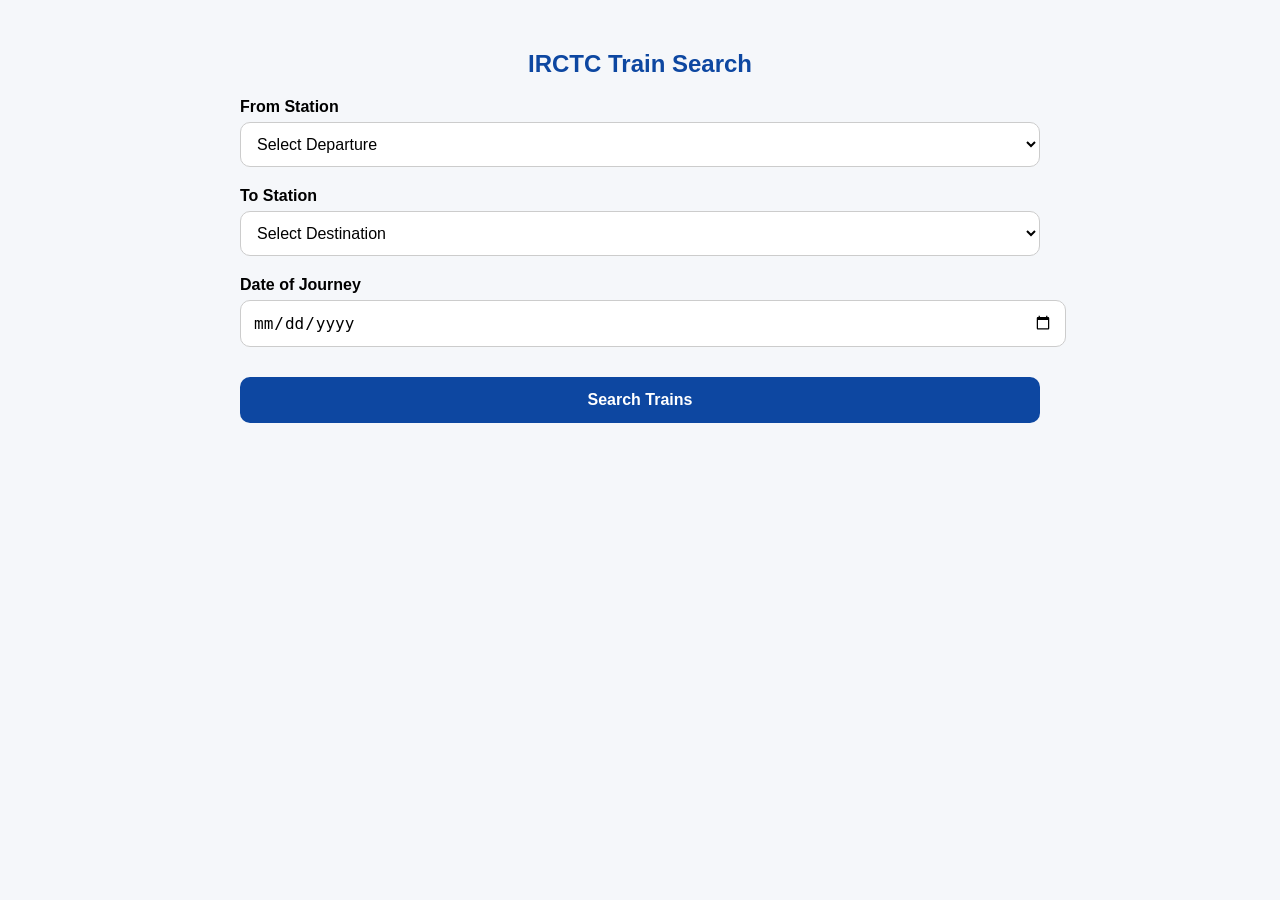
<file: index.html>
<!DOCTYPE html>
<html lang="en">
<head>
  <meta charset="UTF-8">
  <title>Train Search IRCTC Style</title>
  <meta name="viewport" content="width=device-width, initial-scale=1.0">
  <style>
    body {
      font-family: 'Segoe UI', sans-serif;
      margin: 0;
      padding: 30px;
      background-color: #f5f7fa;
    }

    .container {
      max-width: 800px;
      margin: auto;
    }

    h2 {
      text-align: center;
      color: #0d47a1;
    }

    .form-group {
      margin-bottom: 20px;
    }

    label {
      font-weight: 600;
    }

    select, input[type="date"] {
      width: 100%;
      padding: 12px;
      border-radius: 10px;
      border: 1px solid #ccc;
      font-size: 16px;
      background-color: #fff;
      margin-top: 6px;
    }

    button {
      background: #0d47a1;
      color: white;
      font-weight: bold;
      padding: 14px;
      border: none;
      border-radius: 10px;
      width: 100%;
      font-size: 16px;
      cursor: pointer;
      margin-top: 10px;
    }

    .train-card {
      background: #fff;
      margin-top: 20px;
      padding: 16px;
      border-radius: 12px;
      box-shadow: 0 4px 12px rgba(0,0,0,0.08);
      transition: 0.3s ease;
    }

    .train-header {
      display: flex;
      justify-content: space-between;
      align-items: center;
      cursor: pointer;
    }

    .train-header h3 {
      margin: 0;
      font-size: 18px;
      color: #0d47a1;
    }

    .train-header span {
      color: #444;
      font-size: 15px;
    }

    .class-tabs {
      margin-top: 12px;
      display: flex;
      gap: 10px;
      flex-wrap: wrap;
    }

    .class-tab {
      background: #e3f2fd;
      padding: 10px 16px;
      border-radius: 8px;
      cursor: pointer;
      font-weight: 600;
      color: #1565c0;
      transition: background 0.2s ease;
    }

    .class-tab:hover {
      background: #bbdefb;
    }

    .availability {
      margin-top: 10px;
      padding: 12px;
      border-radius: 10px;
      font-weight: 600;
      font-size: 15px;
    }

    .available {
      background-color: #e8f5e9;
      color: #2e7d32;
    }

    .wl {
      background-color: #fff3e0;
      color: #ef6c00;
    }

    .not-available {
      background-color: #ffebee;
      color: #c62828;
    }
  </style>
</head>
<body>
  <div class="container">
    <h2>IRCTC Train Search</h2>

    <div class="form-group">
      <label>From Station</label>
      <select id="from">
        <option value="">Select Departure</option>
        <option value="NDLS">New Delhi (NDLS)</option>
        <option value="BSB">Varanasi (BSB)</option>
        <option value="LKO">Lucknow (LKO)</option>
        <option value="MUM">Mumbai (CSTM)</option>
      </select>
    </div>

    <div class="form-group">
      <label>To Station</label>
      <select id="to">
        <option value="">Select Destination</option>
        <option value="NDLS">New Delhi (NDLS)</option>
        <option value="BSB">Varanasi (BSB)</option>
        <option value="LKO">Lucknow (LKO)</option>
        <option value="MUM">Mumbai (CSTM)</option>
      </select>
    </div>

    <div class="form-group">
      <label>Date of Journey</label>
      <input type="date" id="date">
    </div>

    <button onclick="searchTrains()">Search Trains</button>

    <div id="results"></div>
  </div>
<!-- Same like earlier but with minor update in the script -->

<script>
  const trainData = [
    {
      name: "Shiv Ganga Express",
      number: "12560",
      from: "NDLS",
      to: "BSB",
      departure: "18:55",
      classes: {
        Sleeper: { availability: "Available 22", status: "available", price: 500 },
        "3AC": { availability: "RAC 10", status: "wl", price: 1200 },
        "2AC": { availability: "WL 8", status: "wl", price: 1800 }
      }
    },
    {
      name: "Lucknow Mail",
      number: "12230",
      from: "NDLS",
      to: "LKO",
      departure: "22:10",
      classes: {
        Sleeper: { availability: "Not Available", status: "not-available", price: 450 },
        "3AC": { availability: "Available 12", status: "available", price: 1100 },
        "2AC": { availability: "WL 4", status: "wl", price: 1750 }
      }
    }
  ];
  
  function searchTrains() {
    const from = document.getElementById('from').value;
    const to = document.getElementById('to').value;
    const date = document.getElementById('date').value;
    const results = document.getElementById('results');
    results.innerHTML = '';
  
    if (!from || !to || !date) {
      alert("Please fill all fields");
      return;
    }
  
    const filtered = trainData.filter(t => t.from === from && t.to === to);
  
    if (filtered.length === 0) {
      results.innerHTML = "<p>No trains found for selected route.</p>";
      return;
    }
  
    filtered.forEach((train, i) => {
      const trainCard = document.createElement('div');
      trainCard.className = 'train-card';
  
      const header = document.createElement('div');
      header.className = 'train-header';
      header.innerHTML = `<h3>${train.name} (${train.number})</h3><span>Dep: ${train.departure}</span>`;
      trainCard.appendChild(header);
  
      const classTabs = document.createElement('div');
      classTabs.className = 'class-tabs';
  
      Object.entries(train.classes).forEach(([cls, data]) => {
        const tab = document.createElement('div');
        tab.className = 'class-tab';
        tab.innerHTML = `${cls}<br>₹${data.price}`;
        tab.onclick = () => {
          // Save selection temporarily and redirect to booking page
          const bookingDetails = {
            trainName: train.name,
            trainNumber: train.number,
            className: cls,
            price: data.price,
            availability: data.availability,
            date: date,
            from: from,
            to: to
          };
          localStorage.setItem('bookingDetails', JSON.stringify(bookingDetails));
          window.location.href = 'booking.html';
        };
        classTabs.appendChild(tab);
      });
  
      trainCard.appendChild(classTabs);
      results.appendChild(trainCard);
    });
  }
  </script>
  
</body>
</html>
</file>
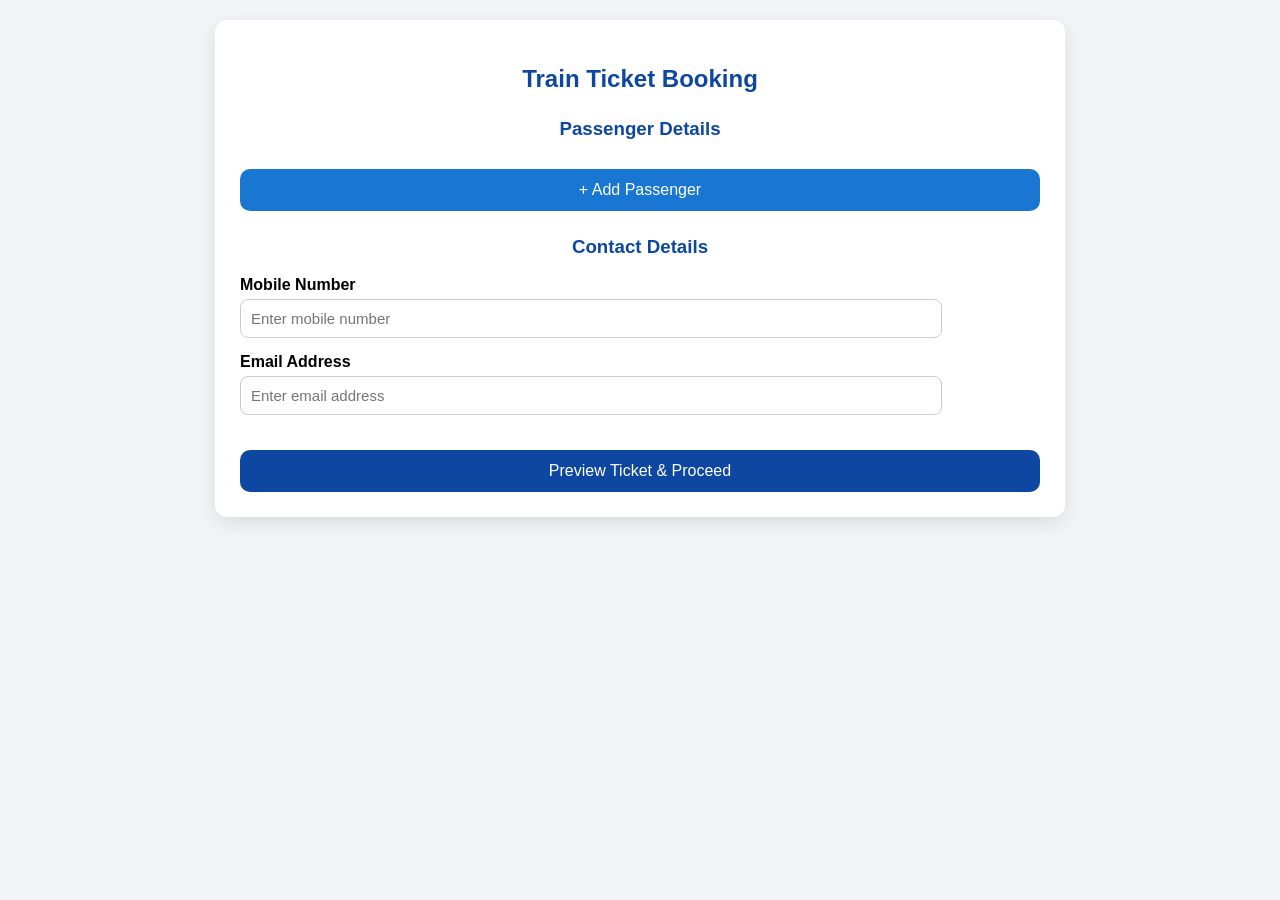
<file: booking.html>
<!DOCTYPE html>
<html lang="en">
<head>
  <meta charset="UTF-8" />
  <meta name="viewport" content="width=device-width, initial-scale=1.0"/>
  <title>Train Booking</title>
  <style>
    body {
      font-family: 'Segoe UI', sans-serif;
      background: #f2f4f8;
      margin: 0;
      padding: 20px;
    }
    .container {
      max-width: 800px;
      margin: auto;
      background: #fff;
      padding: 25px;
      border-radius: 12px;
      box-shadow: 0 6px 20px rgba(0, 0, 0, 0.1);
    }
    h2, h3 {
      text-align: center;
      color: #0d47a1;
    }
    .form-section {
      margin-bottom: 25px;
    }
    .form-group {
      margin-bottom: 15px;
    }
    label {
      font-weight: 600;
      display: block;
      margin-bottom: 5px;
    }
    input, select {
      width: 85%;
      padding: 10px;
      border-radius: 8px;
      border: 1px solid #ccc;
      font-size: 15px;
    }
    .passenger-card {
      border: 1px solid #ddd;
      padding: 15px;
      border-radius: 8px;
      margin-bottom: 10px;
      background: #f9f9f9;
      position: relative;
    }
    .passenger-card h4 {
      margin-top: 0;
    }
    .inline-group {
      display: flex;
      gap: 10px;
      flex-wrap: wrap;
    }
    .inline-group > div {
      flex: 1;
      min-width: 120px;
    }
    .add-btn, .proceed-btn, .delete-btn {
      background: #0d47a1;
      color: #fff;
      border: none;
      padding: 12px;
      border-radius: 10px;
      cursor: pointer;
      font-size: 16px;
      margin-top: 10px;
      width: 100%;
    }
    .add-btn {
      background-color: #1976d2;
    }
    .delete-btn {
      background: crimson;
      width: auto;
      position: absolute;
      right: 15px;
      top: 15px;
      padding: 5px 10px;
      font-size: 14px;
    }
    .ticket-preview {
      background: #e3f2fd;
      padding: 15px;
      border-radius: 10px;
      margin-top: 20px;
    }
    .ticket-preview h4 {
      margin-top: 0;
    }
    .payment-methods {
      display: flex;
      gap: 15px;
      margin-top: 10px;
    }
    .payment-methods label {
      flex: 1;
      background: #f1f1f1;
      padding: 12px;
      border-radius: 8px;
      text-align: center;
      cursor: pointer;
      border: 2px solid transparent;
    }
    .payment-methods input {
      display: none;
    }
    .payment-methods input:checked + label {
      border-color: #1976d2;
      background: #e3f2fd;
    }
  </style>
</head>
<body>
  <div class="container">
    <h2>Train Ticket Booking</h2>

    <div id="trainDetails" class="form-section"></div>

    <div class="form-section">
      <h3>Passenger Details</h3>
      <div id="passengerList"></div>
      <button class="add-btn" onclick="addPassenger()">+ Add Passenger</button>
    </div>

    <div class="form-section">
      <h3>Contact Details</h3>
      <div class="form-group">
        <label>Mobile Number</label>
        <input type="text" id="contactMobile" placeholder="Enter mobile number" />
      </div>
      <div class="form-group">
        <label>Email Address</label>
        <input type="email" id="contactEmail" placeholder="Enter email address" />
      </div>
    </div>

    <div id="ticketPreview" class="ticket-preview" style="display: none;"></div>

    <button class="proceed-btn" onclick="previewTicket()">Preview Ticket & Proceed</button>
  </div>

  <script>
    const bookingDetails = JSON.parse(localStorage.getItem("bookingDetails"));
    const maxPassengers = 6;
    let passengerCount = 0;

    function initTrainDetails() {
      if (!bookingDetails) return;
      document.getElementById("trainDetails").innerHTML = `
        <p><b>Train:</b> ${bookingDetails.trainName} (${bookingDetails.trainNumber})</p>
        <p><b>Date:</b> ${bookingDetails.date}</p>
        <p><b>From:</b> ${bookingDetails.from} ➔ <b>To:</b> ${bookingDetails.to}</p>
        <p><b>Class:</b> ${bookingDetails.className} | <b>Availability:</b> ${bookingDetails.availability} | <b>Fare:</b> ₹${bookingDetails.price}</p>
      `;
    }

    function addPassenger() {
      if (passengerCount >= maxPassengers) {
        alert("Maximum 6 passengers allowed.");
        return;
      }

      passengerCount++;
      const container = document.getElementById("passengerList");

      const card = document.createElement("div");
      card.className = "passenger-card";
      card.innerHTML = `
        <h4>Passenger ${passengerCount}</h4>
        <button class="delete-btn" onclick="removePassenger(this)">Delete</button>
        <div class="inline-group">
          <div>
            <label>Name</label>
            <input type="text" class="p-name" placeholder="Passenger name" required />
          </div>
          <div>
            <label>Age</label>
            <input type="number" class="p-age" placeholder="Age" required />
          </div> 
          <div>
            <label>Gender</label>
            <select class="p-gender">
              <option>Male</option>
              <option>Female</option>
              <option>Other</option>
            </select>
          </div>
          <div>
            <label>Berth Preference</label>
            <select class="p-berth">
              <option>No Preference</option>
              <option>Lower</option>
              <option>Middle</option>
              <option>Upper</option>
              <option>Side Lower</option>
              <option>Side Upper</option>
            </select>
          </div>
        </div>
      `;
      container.appendChild(card);
    }

    function removePassenger(button) {
      const card = button.closest(".passenger-card");
      card.remove();
      passengerCount--;
    }

    function previewTicket() {
      const names = document.querySelectorAll(".p-name");
      const ages = document.querySelectorAll(".p-age");
      const genders = document.querySelectorAll(".p-gender");
      const berths = document.querySelectorAll(".p-berth");

      const mobile = document.getElementById("contactMobile").value;
      const email = document.getElementById("contactEmail").value;

      if (!mobile || !email) {
        alert("Enter contact details.");
        return;
      }

      if (names.length === 0) {
        alert("Add at least one passenger.");
        return;
      }

      let previewHTML = `<h4>Booking Preview</h4>`;
      previewHTML += `<p><b>Train:</b> ${bookingDetails.trainName} (${bookingDetails.trainNumber})</p>`;
      previewHTML += `<p><b>Class:</b> ${bookingDetails.className}</p>`;
      previewHTML += `<p><b>Travel Date:</b> ${bookingDetails.date}</p>`;
      previewHTML += `<p><b>Passengers:</b></p><ul>`;

      let totalFare = 0;
      for (let i = 0; i < names.length; i++) {
        const name = names[i].value;
        const age = ages[i].value;
        const gender = genders[i].value;
        const berth = berths[i].value;

        if (!name || !age) {
          alert("Fill all passenger details.");
          return;
        }

        totalFare += parseInt(bookingDetails.price);
        previewHTML += `<li>${name}, ${age} yrs, ${gender}, Berth: ${berth}</li>`;
      }

      previewHTML += `</ul>`;
      previewHTML += `<p><b>Contact:</b> ${mobile}, ${email}</p>`;
      previewHTML += `<p><b>Total Fare:</b> ₹${totalFare}</p>`;

      previewHTML += `<div class="form-group"><label><b>Payment Options</b></label>
        <div class="payment-methods">
          <input type="radio" name="payment" id="phonepe" checked><label for="phonepe">PhonePe</label>
          <input type="radio" name="payment" id="irctc"><label for="irctc">IRCTC Pay</label>
          <input type="radio" name="payment" id="upi"><label for="upi">UPI</label>
        </div>
      </div>`;

      previewHTML += `<button class="proceed-btn" onclick="finalConfirm()">Confirm & Pay</button>`;

      const previewBox = document.getElementById("ticketPreview");
      previewBox.innerHTML = previewHTML;
      previewBox.style.display = "block";
    }

    function finalConfirm() {
      alert("🎟️ Booking Confirmed!\nThank you for booking with us.");
      localStorage.removeItem("bookingDetails");
      window.location.href = "booking.html";
    }

    window.onload = initTrainDetails;
  </script>
</body>
</html>
</file>
